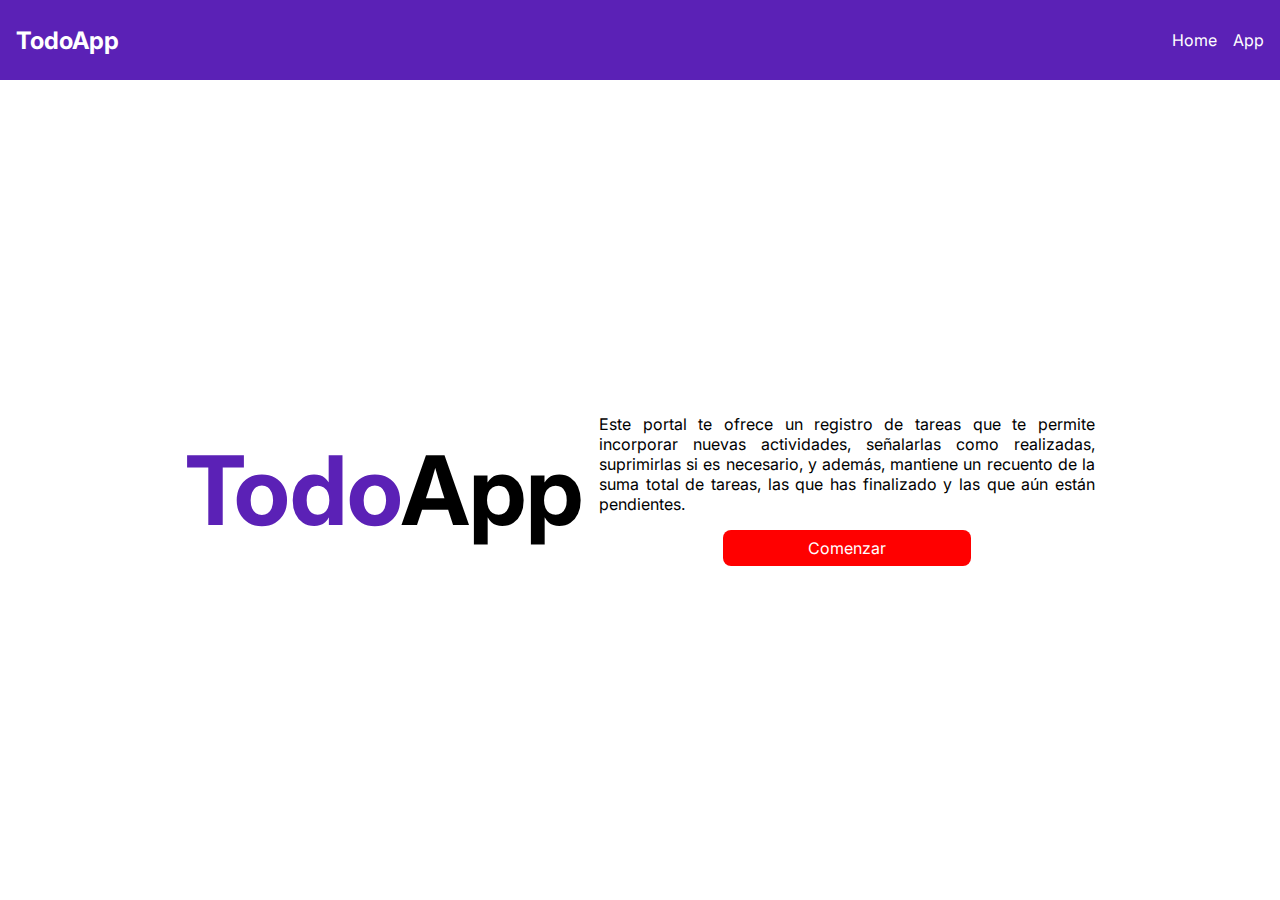
<file: index.html>
<!DOCTYPE html>
<html lang="es">
<head>
  <meta charset="UTF-8">
  <meta name="viewport" content="width=device-width, initial-scale=1.0">
  <title>Gabriel</title>
  <link rel="stylesheet" href="index.css">
  <link rel="preconnect" href="https://fonts.googleapis.com">
  <link rel="preconnect" href="https://fonts.gstatic.com" crossorigin>
  <link href="https://fonts.googleapis.com/css2?family=Inter:wght@100..900&display=swap" rel="stylesheet">
</head>
<body>
  <!-- Barra de navegacion -->
  <nav id="nav-bar">
    <div id="nav-bar-container">
      <!-- Esto es para los titulos, va desde h1 hasta h6 -->
      <h2 id="nav-bar-logo">TodoApp</h2>
      <svg xmlns="http://www.w3.org/2000/svg" fill="none" viewBox="0 0 24 24" stroke-width="1.5" stroke="currentColor" id="nav-bar-menu-btn">
        <path stroke-linecap="round" stroke-linejoin="round" d="M3.75 6.75h16.5M3.75 12h16.5m-16.5 5.25h16.5" />
      </svg> 
      <div id="nav-bar-links-container">
        <a class="link" href="/">Home</a>
        <a class="link" href="app/index.html">App</a>
      </div>
    </div>
  </nav>

  <main id="main-container">
    <h1 id="main-title"><span>Todo</span>App</h1>
    <div id="main-description-container">
      <p id="main-desc-text">Este portal te ofrece un registro de tareas que te permite incorporar nuevas actividades, señalarlas como realizadas, suprimirlas si es necesario, y además, mantiene un recuento de la suma total de tareas, las que has finalizado y las que aún están pendientes.</p>
            <a id="main-desc-btn" href="app/index.html">Comenzar</a>
    </div>
  </main>
</body>
</html>
</file>
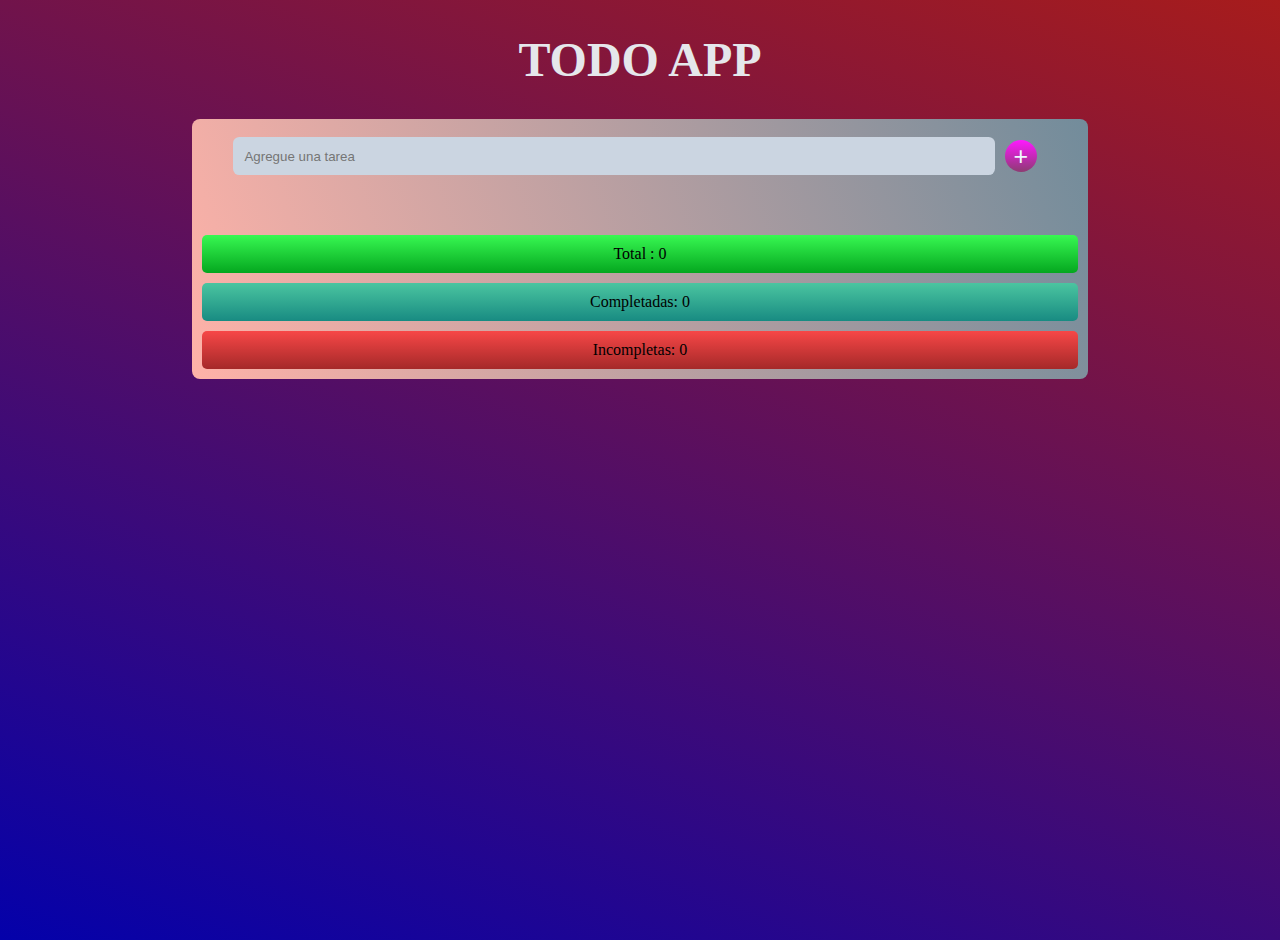
<file: app/index.html>
<!DOCTYPE html>
<html lang="en">
<head>
    <meta charset="UTF-8">
    <meta name="viewport" content="width=device-width, initial-scale=1.0">
    <link rel="stylesheet" href="index.css">
    <link rel="stylesheet" href="https://fontawesome.com/icons/circle-plus?f=classic&s=solid&pc=%23B197FC">
    <title>Lista de tareas</title>
</head>
<body>
    
    <h1> TODO APP</h1>

    <div id="container-max">
        <div class="container">
            <div class="add-work">
              <input id="text" placeholder="Agregue una tarea">
              <button class="buttonAdd">+</button>
            </div>
            <div class="works">
           <ul id="list"> 
           </ul>
            </div>
        </div>

        <div class="control">
            <div class="total">Tareas totales: 0</div>
            <div class="completes">Tareas completas: 0</div>
            <div class="incompletes">Tareas incompletas: 0</div>
        </div>
    </div>
<script src="index.js"></script>
</body>
</html>
</file>
<file: index.css>
*,
::before,
::after {
  box-sizing: border-box;
  border-width: 0;
  border-style: solid;
  border-color: #e5e7eb;
}

body {
  font-family: 'Inter', sans-serif;
  margin: 0;
  padding-top: 5rem;
  height: 100vh;
}

/* nav-bar */
#nav-bar-menu-btn {
  width: 2.5rem;
  height: 2.5rem;
  border: 2px solid white;
  border-radius: 0.5rem;
  padding: 0.25rem;
}

#nav-bar-logo {
  margin: 0;
}

#nav-bar {
  background-color: #5b21b6;
  height: 5rem;
  padding: 0 1rem;
  position: fixed;
  top: 0;
  left: 0;
  right: 0;
}

#nav-bar-container {
  height: 5rem;
  max-width: 80rem;
  margin: 0 auto;
  display: flex;
  justify-content: space-between;
  align-items: center;
  color: white;
}

#nav-bar-links-container {
  display: none;
  gap: 1rem;
}

.link {
  color: white;
  text-decoration: none;
}

.link:hover {
  text-decoration: underline;
}

/* main */
#main-container {
  height: 100%;
  display: flex;
  flex-direction: column;
  justify-content: center;
  align-items: center;
  gap: 1rem;
  padding: 0 1rem;
  max-width: 80rem;
  margin: 0 auto;
}

#main-title {
  margin: 0;
}

#main-title > span {
  color: #5b21b6;
}

#main-description-container {
  display: flex;
  flex-direction: column;
  gap: 1rem;
  justify-content: center;
  align-items: center;
}

#main-desc-text {
  margin: 0;
  text-align: justify;
}

#main-desc-btn {
  background-color: red;
  padding: 0.5rem 1rem;
  text-align: center;
  text-decoration: none;
  color: white;
  border-radius: 0.5rem;
  width: 50%;
}

@media (min-width: 768px) {
  #nav-bar-menu-btn {
   display: none;
  }

  #nav-bar-links-container {
    display: flex;
  }

  #main-container {
    flex-direction: row;
    width: 70%;
  }

  #main-title {
    font-size: 4rem;
  }
}

@media (min-width: 1024px) {
  #main-container {
    flex-direction: row;
    width: 80%;
  }

  #main-title {
    font-size: 6rem;
  }

  #main-description-container {
    width: 50%;
  }
}

@media (min-width: 2560px) {

  #nav-bar-container{
    font-size: 1.5rem;
  }

  #main-title {
    font-size: 9rem;
  }

  #main-description-container {
  font-size: 2.5rem;
  }
 }
</file>
<file: app/index.css>
*,
::before,
::after {
  box-sizing: border-box;
  border-width: 0;
  border-style: solid;
  border-color: #e5e7eb;
}

/* este es el cuerpo y la fuenta  */

body {
    min-height: 100vh;
    background: linear-gradient(20deg, rgb(4, 1, 170), rgb(167, 28, 28) );
    overflow: hidden;
}

/* este es el titulo  */

h1{
    color: #e5e7eb;
    display: flex;
    flex-wrap: nowrap;
    justify-content: center;
    align-items: center;
    font-size: 3rem;
}

/* este es el div padre, el que contiene todos los elementos */


#container-max{
    background: linear-gradient(70deg, rgb(255, 178, 168), rgb(114, 140, 155) );;
    border-radius: 0.5rem ;
    display: flex;
    flex-direction: column;
    justify-content: space-between;

}

.container{
    flex-grow: 1; 
    display: flex;
    flex-direction: column;
    justify-content: space-between; 
}


/* vamos con la entrada de tareas  */

.add-work{
    margin: 0.5rem;
    display: flex;
    flex-direction: row;
    justify-content: center;
    align-items: center;
    width: 100%;
}

input{
    background-color: #cbd5e1;
    padding: 0.7rem;
    margin: 10px;
    width: 85%;
    border-radius: 0.4rem;
}

.buttonAdd{
  width: 2rem;
  height: 2rem;
  border-radius: 50%;
  color: aliceblue;
  font-size: 25px;
  background: linear-gradient( rgb(255, 24, 255), rgb(141, 59, 114) );
  cursor: pointer;
  margin-right: 4%;
}

.buttonAdd:hover {
    background: #892896;
}

/* ahora vamos con las listas  */


.works {
    display: flex;
    flex-direction: column;
    width: 100%;
    max-height: 200px;
    overflow-y: auto;
  }

ul{
    padding: 0;
    list-style: none;

}

li {
    list-style-type: none;
    display: flex;
    flex-direction: row;
    justify-content: space-between;
    gap: 1rem;
    align-items: center;
    border: 1px solid #494848;
    word-break: break-all;
}

.button1 , .button2{
    padding: 1rem;
    margin: 0;
    border: 0;
    cursor: pointer;
}

.button1{
    background: linear-gradient( rgb(189, 33, 33), rgb(124, 6, 6) ) ;
    color: aliceblue;
    border: 1px solid #494848;
    cursor: pointer;
}

.button1:hover{
    background: linear-gradient( rgb(100, 6, 6), rgb(255, 0, 0) );
}

.button2 {
    background: linear-gradient( rgb(22, 231, 67), rgb(19, 134, 9) );
    color: whitesmoke;
    border-left: 1px solid #494848 ;

}

.button2:hover{
    background: linear-gradient( rgb(243, 255, 71), rgb(76, 150, 28) );
}

ul#list li.completed p {
    text-decoration: line-through;
    color: #2d3846;
}

/* ya esta es la parte de los resultados */

.control{
  text-align: center;
    justify-content: space-evenly;
}

.completes{
    padding: 10px;
    background:linear-gradient( rgb(75, 197, 160), rgb(24, 139, 130) );
    margin: 10px;
    border-radius: 5px;
}

.incompletes{ 
    padding: 10px;
    background: linear-gradient( rgb(247, 71, 71), rgb(165, 41, 41) );
    margin: 10px;
    border-radius: 5px;
}

.total{
    padding: 10px;
    background: linear-gradient( rgb(56, 248, 82), rgb(4, 167, 31) );
    margin: 10px;
    border-radius: 5px;
  }

  
  /* ahora vamos con los @media */

  /* para celulares y tablets */

@media (min-width: 426px) {
    #container-max {
        width: 80vw; 
        margin: 0 auto; 
    }
   
}

/* portatiles */

@media (min-width: 769px) {
    h1{
        font-size: 3rem;
    }
    #container-max {
        width: 70vw; 
        margin: 0 auto; 
    }
}


@media (min-width: 1440px) {
    h1{
        font-size: 5rem;
    }
    #container-max {
        width: 70vw; 
        margin: 0 auto; 
        font-size: 1.8rem;
    }

    .works{
        max-height: 20vw;
        overflow-y: auto;
    }
    

    input{
        font-size: 1.5rem;
            }
    button{
        font-size: 2.5rem;
    }
    .buttonAdd{
        width: 3vw;
        height: 3vw;
        font-size: 2rem;
    }
}

/* televisores 4k */

@media (min-width: 2560px) {
    h1{
        font-size: 7rem;
    }
    #container-max {
        width: 70vw;
        margin: 0 auto; 
        font-size: 3rem;
    }

.works{
    max-height: 15vw;
    overflow-y: auto;
}

 input{
    font-size: 2rem;
}
button{
    font-size: 4rem;
}
.buttonAdd{
    width: 3vw;
    height: 3vw;
    font-size: 4rem;
}
}
</file>
